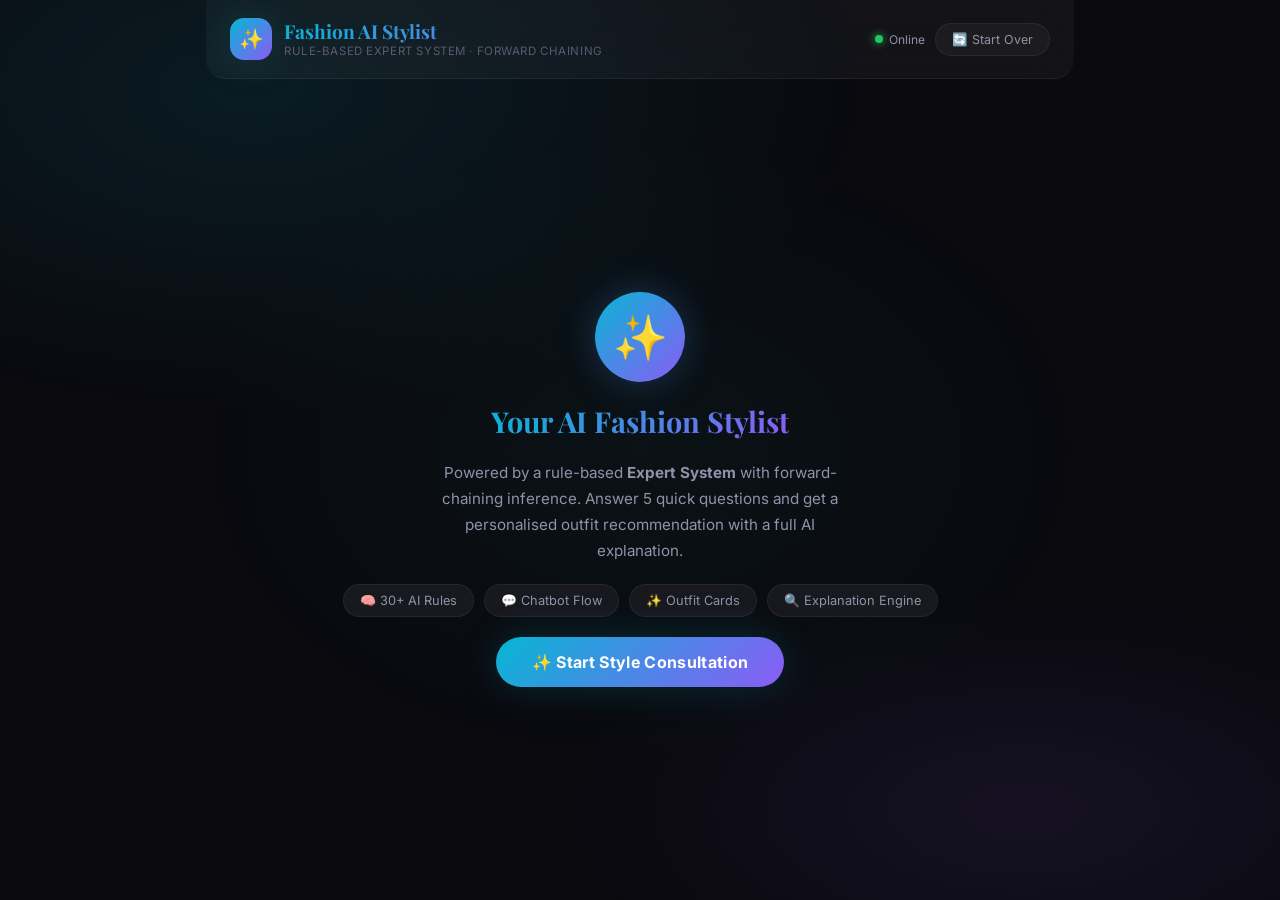
<file: index.html>
<!DOCTYPE html>
<html lang="en">
<head>
  <!-- ── Meta ── -->
  <meta charset="UTF-8" />
  <meta name="viewport" content="width=device-width, initial-scale=1.0" />
  <meta name="description" content="AI-powered Fashion Recommendation Expert System — Get personalised outfit suggestions based on occasion, weather, and style using forward-chaining rule-based AI." />
  <meta name="keywords" content="fashion, expert system, AI, outfit recommendation, chatbot" />
  <meta name="theme-color" content="#0a0a0f" />

  <title>Fashion AI Stylist — Expert System</title>

  <!-- ── Favicon (emoji) ── -->
  <link rel="icon" href="data:image/svg+xml,<svg xmlns='http://www.w3.org/2000/svg' viewBox='0 0 100 100'><text y='.9em' font-size='90'>👗</text></svg>" />

  <!-- ── Stylesheet ── -->
  <link rel="stylesheet" href="css/styles.css">
</head>

<body>

<!-- ══════════════════════════════════════════════════════════
     APP SHELL
══════════════════════════════════════════════════════════ -->
<div class="app-shell" role="main">

  <!-- ── Header ── -->
  <header class="app-header" role="banner">
    <div class="header-brand">
      <div class="header-logo" aria-hidden="true">✨</div>
      <div class="header-text">
        <h1>Fashion AI Stylist</h1>
        <p>Rule-Based Expert System · Forward Chaining</p>
      </div>
    </div>
    <div class="header-actions">
      <div class="status-dot" aria-label="System online">Online</div>
      <button class="btn-reset" id="btn-reset" aria-label="Restart conversation" title="Start Over">
        🔄 Start Over
      </button>
    </div>
  </header>

  <!-- ── Progress Bar ── -->
  <div class="progress-wrap hidden" id="progress-wrap" aria-label="Conversation progress">
    <div class="progress-label">
      <span>Gathering your style profile…</span>
      <span id="progress-label">Step 0 of 5</span>
    </div>
    <div class="progress-bar-track" role="progressbar" aria-valuemin="0" aria-valuemax="100">
      <div class="progress-bar-fill" id="progress-fill" style="width: 0%"></div>
    </div>
  </div>

  <!-- ══════════════════════════════════════════════
       WELCOME SCREEN (shown before chat starts)
  ══════════════════════════════════════════════ -->
  <div id="welcome-screen" class="welcome-screen" role="region" aria-label="Welcome">

    <div class="welcome-icon" aria-hidden="true">✨</div>

    <h2>Your AI Fashion Stylist</h2>

    <p>
      Powered by a rule-based <strong>Expert System</strong> with forward-chaining inference.
      Answer 5 quick questions and get a personalised outfit recommendation with a full AI explanation.
    </p>

    <div class="feature-pills" aria-label="Features">
      <div class="feature-pill">🧠 30+ AI Rules</div>
      <div class="feature-pill">💬 Chatbot Flow</div>
      <div class="feature-pill">✨ Outfit Cards</div>
      <div class="feature-pill">🔍 Explanation Engine</div>
    </div>

    <button class="btn-start" id="btn-start" aria-label="Start the fashion consultation">
      ✨ Start Style Consultation
    </button>

  </div>

  <!-- ══════════════════════════════════════════════
       MAIN CHAT UI (hidden until started)
  ══════════════════════════════════════════════ -->
  <div id="main-chat" class="hidden" style="display:flex; flex-direction:column; flex:1; overflow:hidden;">

    <!-- Chat Messages Window -->
    <div id="chat-window"
         class="chat-window"
         role="log"
         aria-live="polite"
         aria-label="Chat conversation">
    </div>

    <!-- Quick-Reply Options -->
    <div id="options-wrap" class="options-wrap" role="group" aria-label="Quick reply options"></div>

    <!-- Hint -->
    <p id="hint-text" class="hint-text" aria-live="polite"></p>

    <!-- Input Bar -->
    <div class="input-bar" role="form" aria-label="Send a message">
      <label for="user-input" class="sr-only">Type your message</label>
      <input
        type="text"
        id="user-input"
        class="input-field"
        placeholder="Type here or pick an option above…"
        autocomplete="off"
        aria-label="Your message"
        maxlength="120"
      />
      <button class="btn-send" id="send-btn" aria-label="Send message" title="Send">
        ➤
      </button>
    </div>

  </div><!-- /main-chat -->

</div><!-- /app-shell -->

<!-- ── JavaScript ── -->
<script src="js/chat.js"></script>

</body>
</html>
</file>
<file: css/styles.css>
/* ============================================================
   Fashion Expert System — Premium Dark UI Stylesheet
   ============================================================ */

/* ── Google Fonts ── */
@import url('https://fonts.googleapis.com/css2?family=Inter:wght@300;400;500;600;700;800&family=Playfair+Display:wght@700&display=swap');

/* ── CSS Variables / Design Tokens ── */
:root {
  /* Colors -- NEUTRAL DEFAULT (before gender is selected) */
  --bg-deep:        #0a0a0f;
  --bg-surface:     #111118;
  --bg-card:        #18181f;
  --bg-card-hover:  #1f1f2a;
  --bg-glass:       rgba(255, 255, 255, 0.04);
  --bg-glass-hover: rgba(255, 255, 255, 0.07);

  --accent-primary:   #06b6d4;
  --accent-secondary: #8b5cf6;
  --accent-tertiary:  #14b8a6;
  --accent-gold:      #f59e0b;
  --accent-gradient:  linear-gradient(135deg, #06b6d4 0%, #8b5cf6 100%);
  --accent-gradient2: linear-gradient(135deg, #14b8a6 0%, #06b6d4 100%);

  --text-primary:   #f4f4f8;
  --text-secondary: #9191a8;
  --text-muted:     #5a5a70;
  --text-accent:    #67e8f9;

  --border-subtle:  rgba(255,255,255,0.06);
  --border-accent:  rgba(6,182,212,0.4);

  --shadow-sm:  0 2px 8px rgba(0,0,0,0.4);
  --shadow-md:  0 4px 24px rgba(0,0,0,0.5);
  --shadow-lg:  0 8px 48px rgba(0,0,0,0.6);
  --glow-purple: 0 0 40px rgba(6,182,212,0.18);
  --glow-pink:   0 0 40px rgba(139,92,246,0.15);

  /* Typography */
  --font-body:    'Inter', sans-serif;
  --font-display: 'Playfair Display', serif;

  /* Spacing */
  --radius-sm:  8px;
  --radius-md:  14px;
  --radius-lg:  20px;
  --radius-xl:  28px;
  --radius-pill: 999px;

  /* Animation */
  --transition: 0.25s cubic-bezier(0.4, 0, 0.2, 1);
  --transition-bounce: 0.35s cubic-bezier(0.34, 1.56, 0.64, 1);
}

/* ── Reset & Base ── */
*, *::before, *::after { box-sizing: border-box; margin: 0; padding: 0; }

html { font-size: 16px; scroll-behavior: smooth; }

body {
  font-family: var(--font-body);
  background: var(--bg-deep);
  color: var(--text-primary);
  min-height: 100vh;
  overflow: hidden;
  display: flex;
  flex-direction: column;
}

/* ── Animated Background ── */
/* Neutral ambient background glow (teal/violet) */
body::before {
  content: '';
  position: fixed;
  inset: 0;
  background:
    radial-gradient(ellipse 80% 60% at 20% 10%, rgba(6,182,212,0.10) 0%, transparent 60%),
    radial-gradient(ellipse 60% 40% at 80% 90%, rgba(139,92,246,0.09) 0%, transparent 60%),
    radial-gradient(ellipse 50% 50% at 50% 50%, rgba(20,184,166,0.05) 0%, transparent 70%);
  pointer-events: none;
  z-index: 0;
}

/* ── App Shell ── */
.app-shell {
  position: relative;
  z-index: 1;
  display: flex;
  flex-direction: column;
  height: 100vh;
  max-width: 900px;
  margin: 0 auto;
  width: 100%;
  padding: 0 16px;
}

/* ══════════════════════════════════════════════
   HEADER
══════════════════════════════════════════════ */
.app-header {
  display: flex;
  align-items: center;
  justify-content: space-between;
  padding: 18px 24px;
  background: var(--bg-glass);
  backdrop-filter: blur(20px);
  border-bottom: 1px solid var(--border-subtle);
  flex-shrink: 0;
  border-radius: 0 0 var(--radius-lg) var(--radius-lg);
}

.header-brand {
  display: flex;
  align-items: center;
  gap: 12px;
}

.header-logo {
  width: 42px;
  height: 42px;
  border-radius: var(--radius-md);
  background: var(--accent-gradient);
  display: flex;
  align-items: center;
  justify-content: center;
  font-size: 20px;
  box-shadow: var(--glow-purple);
  flex-shrink: 0;
}

.header-text h1 {
  font-family: var(--font-display);
  font-size: 1.2rem;
  font-weight: 700;
  background: var(--accent-gradient);
  -webkit-background-clip: text;
  -webkit-text-fill-color: transparent;
  background-clip: text;
  line-height: 1.2;
}

.header-text p {
  font-size: 0.72rem;
  color: var(--text-muted);
  letter-spacing: 0.05em;
  text-transform: uppercase;
}

.header-actions {
  display: flex;
  align-items: center;
  gap: 10px;
}

.status-dot {
  display: flex;
  align-items: center;
  gap: 6px;
  font-size: 0.75rem;
  color: var(--text-secondary);
}

.status-dot::before {
  content: '';
  width: 8px;
  height: 8px;
  border-radius: 50%;
  background: #22c55e;
  box-shadow: 0 0 8px #22c55e;
  animation: pulse-green 2s ease infinite;
}

@keyframes pulse-green {
  0%, 100% { opacity: 1; transform: scale(1); }
  50%       { opacity: 0.6; transform: scale(1.3); }
}

.btn-reset {
  display: flex;
  align-items: center;
  gap: 6px;
  padding: 8px 16px;
  border-radius: var(--radius-pill);
  background: var(--bg-glass);
  border: 1px solid var(--border-subtle);
  color: var(--text-secondary);
  font-size: 0.78rem;
  font-family: var(--font-body);
  cursor: pointer;
  transition: var(--transition);
}

.btn-reset:hover {
  background: var(--bg-glass-hover);
  border-color: var(--border-accent);
  color: var(--accent-primary);
}

/* ══════════════════════════════════════════════
   PROGRESS BAR
══════════════════════════════════════════════ */
.progress-wrap {
  padding: 12px 24px 0;
  flex-shrink: 0;
}

.progress-label {
  display: flex;
  justify-content: space-between;
  font-size: 0.72rem;
  color: var(--text-muted);
  margin-bottom: 6px;
}

.progress-bar-track {
  height: 4px;
  background: var(--bg-card);
  border-radius: var(--radius-pill);
  overflow: hidden;
}

.progress-bar-fill {
  height: 100%;
  background: var(--accent-gradient);
  border-radius: var(--radius-pill);
  transition: width 0.6s cubic-bezier(0.4, 0, 0.2, 1);
  box-shadow: 0 0 12px rgba(168,85,247,0.6);
}

/* ══════════════════════════════════════════════
   CHAT WINDOW
══════════════════════════════════════════════ */
.chat-window {
  flex: 1;
  overflow-y: auto;
  padding: 20px 8px;
  display: flex;
  flex-direction: column;
  gap: 16px;
  scroll-behavior: smooth;
}

.chat-window::-webkit-scrollbar { width: 4px; }
.chat-window::-webkit-scrollbar-track { background: transparent; }
.chat-window::-webkit-scrollbar-thumb {
  background: var(--border-subtle);
  border-radius: var(--radius-pill);
}
.chat-window::-webkit-scrollbar-thumb:hover { background: var(--accent-primary); }

/* ── Message bubbles ── */
.msg-row {
  display: flex;
  align-items: flex-end;
  gap: 10px;
  animation: msg-in 0.4s var(--transition-bounce) both;
}

@keyframes msg-in {
  from { opacity: 0; transform: translateY(16px) scale(0.97); }
  to   { opacity: 1; transform: translateY(0) scale(1); }
}

.msg-row.bot { flex-direction: row; }
.msg-row.user { flex-direction: row-reverse; }

/* Avatar */
.msg-avatar {
  width: 36px;
  height: 36px;
  border-radius: 50%;
  flex-shrink: 0;
  display: flex;
  align-items: center;
  justify-content: center;
  font-size: 16px;
}

.msg-row.bot .msg-avatar {
  background: var(--accent-gradient);
  box-shadow: var(--glow-purple);
}

.msg-row.user .msg-avatar {
  background: linear-gradient(135deg, #06b6d4, #6366f1);
  box-shadow: 0 0 20px rgba(99,102,241,0.3);
}

/* Bubble */
.msg-bubble {
  max-width: 72%;
  padding: 14px 18px;
  border-radius: var(--radius-lg);
  font-size: 0.9rem;
  line-height: 1.65;
}

.msg-row.bot .msg-bubble {
  background: var(--bg-card);
  border: 1px solid var(--border-subtle);
  border-bottom-left-radius: 4px;
  color: var(--text-primary);
}

.msg-row.user .msg-bubble {
  background: var(--accent-gradient);
  border-bottom-right-radius: 4px;
  color: #fff;
  box-shadow: var(--glow-purple);
}

.msg-row.error .msg-bubble {
  background: rgba(239,68,68,0.1);
  border-color: rgba(239,68,68,0.3);
  color: #fca5a5;
}

/* ── Typing indicator ── */
.typing-indicator {
  display: flex;
  align-items: center;
  gap: 10px;
  animation: msg-in 0.3s ease both;
}

.typing-dots {
  display: flex;
  gap: 5px;
  padding: 14px 18px;
  background: var(--bg-card);
  border: 1px solid var(--border-subtle);
  border-radius: var(--radius-lg);
  border-bottom-left-radius: 4px;
}

.typing-dots span {
  width: 8px;
  height: 8px;
  border-radius: 50%;
  background: var(--accent-primary);
  animation: bounce-dot 1.2s ease infinite;
}

.typing-dots span:nth-child(2) { animation-delay: 0.2s; }
.typing-dots span:nth-child(3) { animation-delay: 0.4s; }

@keyframes bounce-dot {
  0%, 80%, 100% { transform: translateY(0); opacity: 0.4; }
  40%           { transform: translateY(-8px); opacity: 1; }
}

/* ══════════════════════════════════════════════
   QUICK REPLY OPTIONS
══════════════════════════════════════════════ */
.options-wrap {
  padding: 8px 8px 0;
  display: flex;
  flex-wrap: wrap;
  gap: 10px;
  justify-content: center;
  animation: options-in 0.45s var(--transition-bounce) both;
  flex-shrink: 0;
}

@keyframes options-in {
  from { opacity: 0; transform: translateY(12px); }
  to   { opacity: 1; transform: translateY(0); }
}

.option-btn {
  padding: 10px 20px;
  border-radius: var(--radius-pill);
  background: var(--bg-card);
  border: 1px solid var(--border-subtle);
  color: var(--text-secondary);
  font-size: 0.85rem;
  font-family: var(--font-body);
  font-weight: 500;
  cursor: pointer;
  transition: var(--transition-bounce);
  position: relative;
  overflow: hidden;
}

.option-btn::before {
  content: '';
  position: absolute;
  inset: 0;
  background: var(--accent-gradient);
  opacity: 0;
  transition: var(--transition);
}

.option-btn:hover {
  border-color: var(--accent-primary);
  color: var(--text-primary);
  transform: translateY(-2px);
  box-shadow: 0 4px 20px rgba(168,85,247,0.25);
}

.option-btn:hover::before { opacity: 0.08; }

.option-btn:active { transform: scale(0.97); }

.option-btn.selected {
  background: var(--accent-gradient);
  border-color: transparent;
  color: #fff;
  box-shadow: var(--glow-purple);
}

/* ══════════════════════════════════════════════
   INPUT BAR
══════════════════════════════════════════════ */
.input-bar {
  display: flex;
  align-items: center;
  gap: 10px;
  padding: 16px 24px 20px;
  background: var(--bg-glass);
  backdrop-filter: blur(20px);
  border-top: 1px solid var(--border-subtle);
  flex-shrink: 0;
}

.input-field {
  flex: 1;
  padding: 13px 18px;
  border-radius: var(--radius-pill);
  background: var(--bg-card);
  border: 1px solid var(--border-subtle);
  color: var(--text-primary);
  font-family: var(--font-body);
  font-size: 0.9rem;
  outline: none;
  transition: var(--transition);
}

.input-field::placeholder { color: var(--text-muted); }

.input-field:focus {
  border-color: var(--accent-primary);
  box-shadow: 0 0 0 3px rgba(168,85,247,0.15);
}

.btn-send {
  width: 46px;
  height: 46px;
  border-radius: 50%;
  background: var(--accent-gradient);
  border: none;
  color: #fff;
  font-size: 18px;
  cursor: pointer;
  display: flex;
  align-items: center;
  justify-content: center;
  transition: var(--transition-bounce);
  box-shadow: var(--glow-purple);
  flex-shrink: 0;
}

.btn-send:hover { transform: scale(1.1); box-shadow: 0 0 30px rgba(168,85,247,0.5); }
.btn-send:active { transform: scale(0.95); }

/* ══════════════════════════════════════════════
   RECOMMENDATION CARD
══════════════════════════════════════════════ */
.recommendation-card {
  background: var(--bg-card);
  border: 1px solid var(--border-accent);
  border-radius: var(--radius-xl);
  overflow: hidden;
  max-width: 100%;
  box-shadow: var(--shadow-lg), var(--glow-purple);
  animation: card-in 0.6s var(--transition-bounce) both;
}

@keyframes card-in {
  from { opacity: 0; transform: translateY(24px) scale(0.95); }
  to   { opacity: 1; transform: translateY(0) scale(1); }
}

.rec-header {
  background: var(--accent-gradient);
  padding: 20px 24px;
  display: flex;
  align-items: center;
  gap: 14px;
}

.rec-header-icon {
  width: 50px;
  height: 50px;
  background: rgba(255,255,255,0.2);
  border-radius: var(--radius-md);
  display: flex;
  align-items: center;
  justify-content: center;
  font-size: 26px;
  flex-shrink: 0;
}

.rec-header-text h3 {
  font-family: var(--font-display);
  font-size: 1.1rem;
  color: #fff;
}

.rec-header-text p {
  font-size: 0.75rem;
  color: rgba(255,255,255,0.7);
}

.rec-body { padding: 22px 24px; display: flex; flex-direction: column; gap: 18px; }

/* Outfit block */
.rec-outfit {
  display: flex;
  align-items: flex-start;
  gap: 14px;
  padding: 16px;
  background: var(--bg-glass);
  border: 1px solid var(--border-subtle);
  border-radius: var(--radius-md);
}

.rec-outfit-icon {
  font-size: 32px;
  flex-shrink: 0;
  line-height: 1;
}

.rec-outfit-text h4 {
  font-size: 0.78rem;
  text-transform: uppercase;
  letter-spacing: 0.1em;
  color: var(--text-muted);
  margin-bottom: 6px;
}

.rec-outfit-text p {
  font-size: 0.95rem;
  font-weight: 600;
  color: var(--text-primary);
  line-height: 1.5;
}

/* Accessories */
.rec-accessories h4 {
  font-size: 0.75rem;
  text-transform: uppercase;
  letter-spacing: 0.1em;
  color: var(--text-muted);
  margin-bottom: 10px;
}

.acc-tags {
  display: flex;
  flex-wrap: wrap;
  gap: 8px;
}

.acc-tag {
  padding: 6px 14px;
  border-radius: var(--radius-pill);
  background: rgba(168,85,247,0.1);
  border: 1px solid rgba(168,85,247,0.25);
  color: var(--text-accent);
  font-size: 0.8rem;
  font-weight: 500;
}

/* Explanation */
.rec-explanation {
  background: rgba(6,182,212,0.05);
  border: 1px solid rgba(6,182,212,0.2);
  border-radius: var(--radius-md);
  padding: 16px;
  font-size: 0.83rem;
  line-height: 1.8;
  color: var(--text-secondary);
  white-space: pre-line;
}

.rec-explanation strong { color: var(--text-primary); }
.rec-explanation em { color: var(--accent-primary); font-style: normal; }

/* Profile summary chips */
.profile-chips {
  display: flex;
  flex-wrap: wrap;
  gap: 8px;
}

.profile-chip {
  display: flex;
  align-items: center;
  gap: 5px;
  padding: 5px 12px;
  border-radius: var(--radius-pill);
  background: var(--bg-glass);
  border: 1px solid var(--border-subtle);
  font-size: 0.78rem;
  color: var(--text-secondary);
}

.profile-chip span { font-weight: 600; color: var(--text-primary); }

/* Rules fired badge */
.rules-badge {
  display: flex;
  align-items: center;
  gap: 8px;
  font-size: 0.75rem;
  color: var(--text-muted);
}

.rule-pill {
  padding: 3px 10px;
  border-radius: var(--radius-pill);
  background: rgba(245,158,11,0.1);
  border: 1px solid rgba(245,158,11,0.3);
  color: var(--accent-gold);
  font-size: 0.72rem;
  font-weight: 600;
}

/* CTA */
.rec-cta {
  padding: 16px 24px 20px;
  border-top: 1px solid var(--border-subtle);
  display: flex;
  justify-content: center;
}

.btn-restart {
  display: flex;
  align-items: center;
  gap: 8px;
  padding: 12px 28px;
  border-radius: var(--radius-pill);
  background: var(--accent-gradient);
  border: none;
  color: #fff;
  font-family: var(--font-body);
  font-size: 0.9rem;
  font-weight: 600;
  cursor: pointer;
  transition: var(--transition-bounce);
  box-shadow: var(--glow-purple);
}

.btn-restart:hover { transform: translateY(-2px) scale(1.03); box-shadow: 0 8px 32px rgba(168,85,247,0.4); }
.btn-restart:active { transform: scale(0.97); }

/* ══════════════════════════════════════════════
   HINT TEXT
══════════════════════════════════════════════ */
.hint-text {
  text-align: center;
  font-size: 0.72rem;
  color: var(--text-muted);
  padding: 4px 0 8px;
}

/* ══════════════════════════════════════════════
   WELCOME SCREEN
══════════════════════════════════════════════ */
.welcome-screen {
  display: flex;
  flex-direction: column;
  align-items: center;
  justify-content: center;
  flex: 1;
  gap: 20px;
  padding: 40px 20px;
  text-align: center;
  animation: msg-in 0.5s ease both;
}

.welcome-icon {
  width: 90px;
  height: 90px;
  border-radius: 50%;
  background: var(--accent-gradient);
  display: flex;
  align-items: center;
  justify-content: center;
  font-size: 44px;
  box-shadow: var(--glow-purple), var(--glow-pink);
  animation: float 3s ease-in-out infinite;
}

@keyframes float {
  0%, 100% { transform: translateY(0); }
  50%       { transform: translateY(-10px); }
}

.welcome-screen h2 {
  font-family: var(--font-display);
  font-size: 1.8rem;
  background: var(--accent-gradient);
  -webkit-background-clip: text;
  -webkit-text-fill-color: transparent;
  background-clip: text;
}

.welcome-screen p {
  color: var(--text-secondary);
  font-size: 0.95rem;
  max-width: 420px;
  line-height: 1.7;
}

.btn-start {
  display: flex;
  align-items: center;
  gap: 10px;
  padding: 15px 36px;
  border-radius: var(--radius-pill);
  background: var(--accent-gradient);
  border: none;
  color: #fff;
  font-family: var(--font-body);
  font-size: 1rem;
  font-weight: 700;
  cursor: pointer;
  transition: var(--transition-bounce);
  box-shadow: var(--glow-purple);
  letter-spacing: 0.02em;
}

.btn-start:hover { transform: translateY(-3px) scale(1.04); box-shadow: 0 12px 40px rgba(168,85,247,0.5); }
.btn-start:active { transform: scale(0.97); }

.feature-pills {
  display: flex;
  gap: 10px;
  flex-wrap: wrap;
  justify-content: center;
}

.feature-pill {
  display: flex;
  align-items: center;
  gap: 6px;
  padding: 8px 16px;
  border-radius: var(--radius-pill);
  background: var(--bg-card);
  border: 1px solid var(--border-subtle);
  color: var(--text-secondary);
  font-size: 0.8rem;
}

/* ══════════════════════════════════════════════
   RESPONSIVE
══════════════════════════════════════════════ */
@media (max-width: 600px) {
  .app-header { padding: 14px 16px; }
  .header-text h1 { font-size: 1rem; }
  .msg-bubble { max-width: 88%; font-size: 0.85rem; }
  .rec-header { padding: 16px 18px; }
  .rec-body { padding: 16px 18px; }
  .input-bar { padding: 12px 14px 16px; }
  .welcome-screen h2 { font-size: 1.4rem; }
}

/* ── Utility ── */
.hidden { display: none !important; }
.sr-only { position: absolute; width: 1px; height: 1px; overflow: hidden; clip: rect(0,0,0,0); }

/* ══════════════════════════════════════════════
   RECOMMENDATION BUBBLE SECTIONS
══════════════════════════════════════════════ */

/* Container inside a bot bubble */
.rec-section {
  display: flex;
  flex-direction: column;
  gap: 10px;
}

.rec-section-title {
  font-size: 0.72rem;
  font-weight: 700;
  text-transform: uppercase;
  letter-spacing: 0.12em;
  color: var(--accent-primary);
  margin-bottom: 4px;
}

/* Profile key-value row */
.rec-row {
  display: flex;
  justify-content: space-between;
  align-items: center;
  padding: 6px 0;
  border-bottom: 1px solid var(--border-subtle);
  font-size: 0.88rem;
}
.rec-row:last-child { border-bottom: none; }

.rec-key {
  color: var(--text-secondary);
  font-weight: 500;
}

.rec-val {
  background: rgba(168,85,247,0.15);
  color: var(--text-accent);
  padding: 3px 12px;
  border-radius: var(--radius-pill);
  font-weight: 600;
  font-size: 0.82rem;
}

/* Outfit section */
.rec-outfit-section {
  background: linear-gradient(135deg, rgba(168,85,247,0.08), rgba(236,72,153,0.08));
  border: 1px solid rgba(168,85,247,0.2);
  border-radius: var(--radius-md);
  padding: 14px 16px;
}

.rec-outfit-big {
  font-size: 1.05rem;
  font-weight: 700;
  color: var(--text-primary);
  line-height: 1.5;
}

/* Accessories */
.acc-list {
  display: flex;
  flex-wrap: wrap;
  gap: 8px;
}

.acc-badge {
  padding: 5px 14px;
  border-radius: var(--radius-pill);
  background: rgba(6,182,212,0.1);
  border: 1px solid rgba(6,182,212,0.25);
  color: var(--accent-tertiary);
  font-size: 0.82rem;
  font-weight: 500;
}

/* Explanation */
.rec-explain-section {
  background: rgba(6,182,212,0.04);
  border: 1px solid rgba(6,182,212,0.15);
  border-radius: var(--radius-md);
  padding: 14px 16px;
}

.rec-explain-body {
  font-size: 0.87rem;
  line-height: 1.8;
  color: var(--text-secondary);
  white-space: pre-line;
  margin-bottom: 10px;
}

.rec-explain-body strong { color: var(--text-primary); }
.rec-explain-body em     { color: var(--accent-primary); font-style: normal; }

.rec-rules-row {
  display: flex;
  align-items: center;
  flex-wrap: wrap;
  gap: 6px;
  font-size: 0.75rem;
}

.rec-rules-label {
  color: var(--text-muted);
}

.rule-chip {
  padding: 2px 10px;
  border-radius: var(--radius-pill);
  background: rgba(245,158,11,0.12);
  border: 1px solid rgba(245,158,11,0.3);
  color: var(--accent-gold);
  font-size: 0.72rem;
  font-weight: 700;
}

/* Restart button inside bubble */
.btn-try-again {
  display: inline-flex;
  align-items: center;
  gap: 8px;
  padding: 11px 24px;
  border-radius: var(--radius-pill);
  background: var(--accent-gradient);
  border: none;
  color: #fff;
  font-family: var(--font-body);
  font-size: 0.88rem;
  font-weight: 600;
  cursor: pointer;
  transition: var(--transition-bounce);
  box-shadow: var(--glow-purple);
  margin-top: 4px;
}

.btn-try-again:hover {
  transform: translateY(-2px) scale(1.03);
  box-shadow: 0 8px 28px rgba(168,85,247,0.45);
}

.btn-try-again:active { transform: scale(0.97); }


/* =====================================================
   GENDER THEME OVERRIDES
   Applied to body via JS when user picks Male/Female
===================================================== */

body {
  transition: background 0.7s ease;
}

/* FEMALE theme: keeps default purple/pink (explicit for clarity) */
body.theme-female {
  --accent-primary:   #a855f7;
  --accent-secondary: #ec4899;
  --accent-gradient:  linear-gradient(135deg, #a855f7 0%, #ec4899 100%);
  --glow-purple:      0 0 40px rgba(168,85,247,0.2);
  --border-accent:    rgba(168,85,247,0.4);
  --text-accent:      #c084fc;
}

/* MALE theme: blue / indigo / cyan */
body.theme-male {
  --accent-primary:   #3b82f6;
  --accent-secondary: #6366f1;
  --accent-tertiary:  #0ea5e9;
  --accent-gradient:  linear-gradient(135deg, #0ea5e9 0%, #6366f1 100%);
  --accent-gradient2: linear-gradient(135deg, #06b6d4 0%, #3b82f6 100%);
  --glow-purple:      0 0 40px rgba(59,130,246,0.25);
  --glow-pink:        0 0 40px rgba(99,102,241,0.2);
  --border-accent:    rgba(59,130,246,0.4);
  --text-accent:      #93c5fd;
}

body.theme-male::before {
  background:
    radial-gradient(ellipse 80% 60% at 20% 10%, rgba(59,130,246,0.14) 0%, transparent 60%),
    radial-gradient(ellipse 60% 40% at 80% 90%, rgba(99,102,241,0.12) 0%, transparent 60%),
    radial-gradient(ellipse 50% 50% at 50% 50%, rgba(14,165,233,0.06) 0%, transparent 70%);
}

body.theme-male .header-text h1 {
  background: linear-gradient(135deg, #0ea5e9, #6366f1);
  -webkit-background-clip: text;
  -webkit-text-fill-color: transparent;
  background-clip: text;
}

body.theme-male .welcome-screen h2 {
  background: linear-gradient(135deg, #0ea5e9, #6366f1);
  -webkit-background-clip: text;
  -webkit-text-fill-color: transparent;
  background-clip: text;
}

body.theme-male .progress-bar-fill {
  background: linear-gradient(135deg, #0ea5e9, #6366f1);
  box-shadow: 0 0 12px rgba(59,130,246,0.6);
}

body.theme-male .msg-row.user .msg-avatar {
  background: linear-gradient(135deg, #0ea5e9, #6366f1);
  box-shadow: 0 0 20px rgba(99,102,241,0.35);
}

body.theme-male .option-btn.selected {
  background: linear-gradient(135deg, #0ea5e9, #6366f1);
  box-shadow: 0 0 20px rgba(59,130,246,0.4);
}

body.theme-male .option-btn:hover {
  border-color: #3b82f6;
  box-shadow: 0 4px 20px rgba(59,130,246,0.25);
}

body.theme-male .rec-outfit-section {
  background: linear-gradient(135deg, rgba(59,130,246,0.08), rgba(99,102,241,0.08));
  border-color: rgba(59,130,246,0.25);
}

body.theme-male .rec-val {
  background: rgba(59,130,246,0.15);
  color: #93c5fd;
}

body.theme-male .acc-badge {
  background: rgba(14,165,233,0.1);
  border-color: rgba(14,165,233,0.3);
  color: #38bdf8;
}

body.theme-male .rec-explain-section {
  background: rgba(59,130,246,0.04);
  border-color: rgba(59,130,246,0.18);
}

body.theme-male .rec-section-title {
  color: #60a5fa;
}

body.theme-male .input-field:focus {
  border-color: #3b82f6;
  box-shadow: 0 0 0 3px rgba(59,130,246,0.15);
}
</file>
